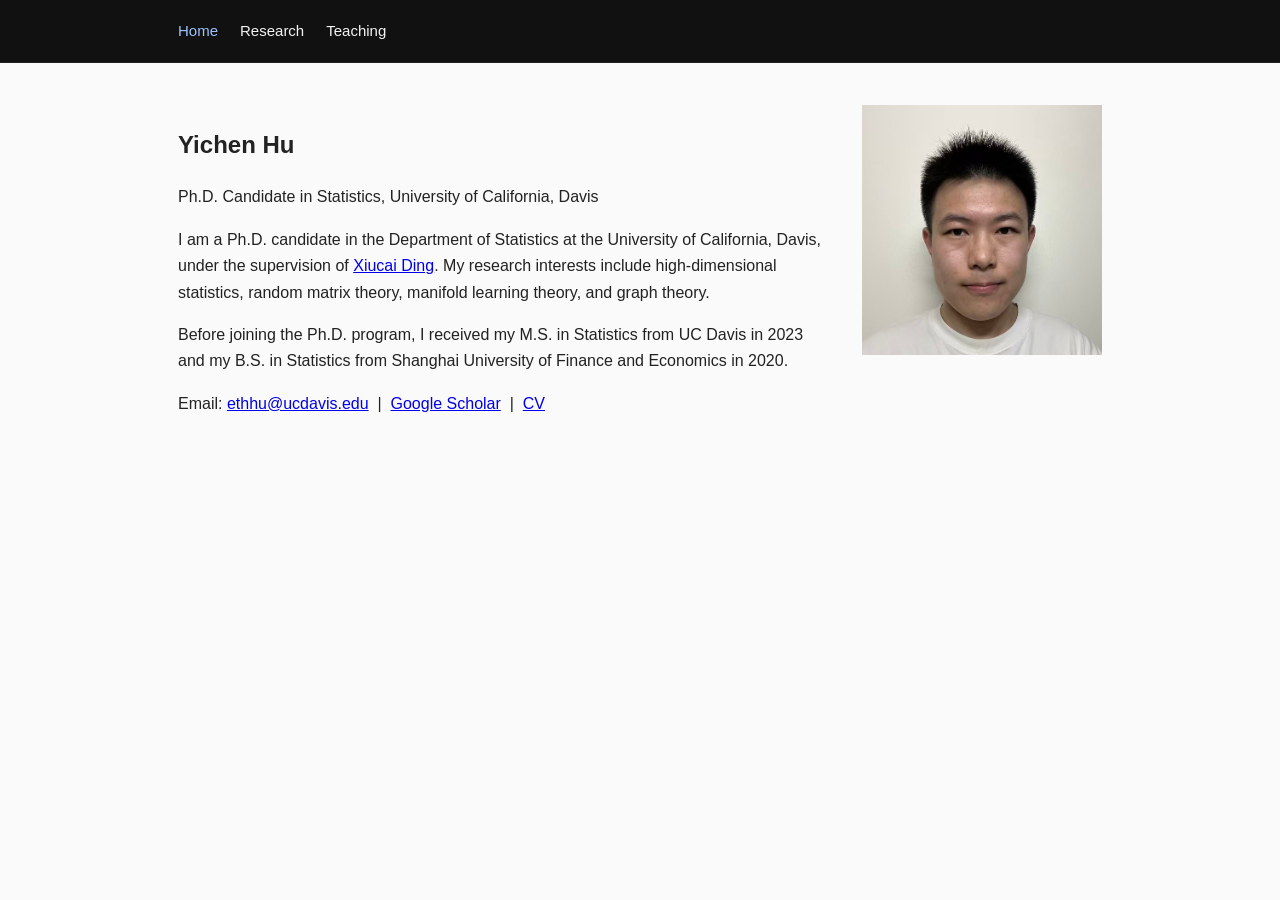
<file: index.html>
<!DOCTYPE html>
<html lang="en">
<head>
  <meta charset="UTF-8">
  <meta name="viewport" content="width=device-width, initial-scale=1.0">
  <title>Yichen Hu</title>
  <link rel="stylesheet" href="styles.css">
  <style>
    .hero {
      display: flex;
      justify-content: space-between;
      align-items: flex-start;
      gap: 40px;
      flex-wrap: nowrap;
    }

    .hero-text {
      flex: 1;
      min-width: 0;
    }

    .hero-photo {
      flex-shrink: 0;
    }

    .hero-photo img {
      width: 240px;
      height: auto;
      display: block;
    }

    @media (max-width: 768px) {
      .hero {
        flex-direction: column-reverse;
        gap: 20px;
      }

      .hero-photo img {
        width: 200px;
      }
    }
  </style>
</head>
<body>
  <header class="topbar">
    <nav class="nav">
      <a class="active" href="index.html">Home</a>
      <a href="research.html">Research</a>
      <a href="teaching.html">Teaching</a>
    </nav>
  </header>

  <main class="site-wrap">
    <section class="hero">
      <div class="hero-text">
        <h1>Yichen Hu</h1>
        <p class="subtitle">
          Ph.D. Candidate in Statistics, University of California, Davis
        </p>
        <p>
          I am a Ph.D. candidate in the Department of Statistics at the
          University of California, Davis, under the supervision of
          <a href="https://xcding1212.github.io/" target="_blank">Xiucai Ding</a>.
          My research interests include high-dimensional statistics, random
          matrix theory, manifold learning theory, and graph theory.
        </p>
        <p>
          Before joining the Ph.D. program, I received my M.S. in Statistics
          from UC Davis in 2023 and my B.S. in Statistics from Shanghai
          University of Finance and Economics in 2020.
        </p>
        <p>
          Email:
          <a href="mailto:ethhu@ucdavis.edu">ethhu@ucdavis.edu</a>
          &nbsp;|&nbsp;
          <a href="https://scholar.google.com/citations?user=heWVXBQAAAAJ&hl=en" target="_blank">Google Scholar</a>
          &nbsp;|&nbsp;
          <a href="CV.pdf" target="_blank">CV</a>
        </p>
      </div>

      <div class="hero-photo">
        <img src="profile.jpg" alt="Yichen Hu">
      </div>
    </section>
  </main>
</body>
</html>
</file>
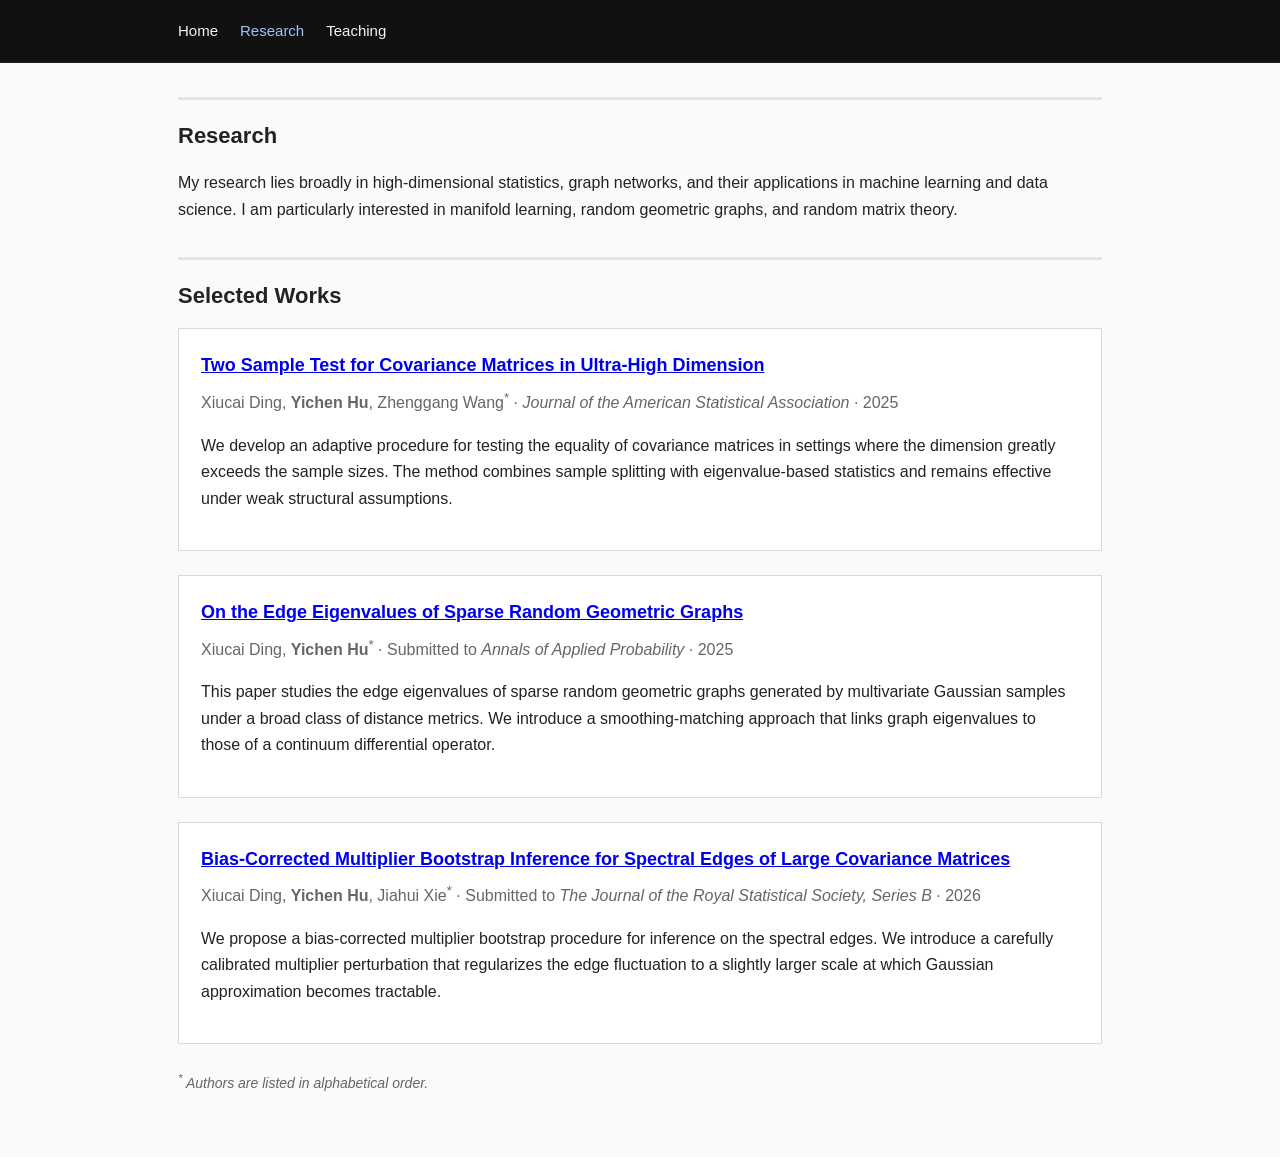
<file: research.html>
<!DOCTYPE html>
<html lang="en">
<head>
  <meta charset="UTF-8">
  <meta name="viewport" content="width=device-width, initial-scale=1.0">
  <title>Research | Yichen Hu</title>
  <link rel="stylesheet" href="styles.css">
</head>
<body>
  <header class="topbar">
    <nav class="nav">
      <a href="index.html">Home</a>
      <a class="active" href="research.html">Research</a>
      <a href="teaching.html">Teaching</a>
    </nav>
  </header>

  <main class="site-wrap">
    <section class="section">
      <h2>Research</h2>
      <p>
        My research lies broadly in high-dimensional statistics, graph networks,
        and their applications in machine learning and data science.
        I am particularly interested in manifold learning, random geometric
        graphs, and random matrix theory.
      </p>
    </section>

    <section class="section">
      <h2>Selected Works</h2>

      <div class="paper card">
        <div class="paper-title">
          <a href="https://www.tandfonline.com/doi/pdf/10.1080/01621459.2024.2423971">
            Two Sample Test for Covariance Matrices in Ultra-High Dimension
          </a>
        </div>
        <div class="paper-meta">
          Xiucai Ding, <strong>Yichen Hu</strong>, Zhenggang Wang<sup>*</sup> ·
          <em>Journal of the American Statistical Association</em> · 2025
        </div>
        <p>
          We develop an adaptive procedure for testing the equality of covariance
          matrices in settings where the dimension greatly exceeds the sample
          sizes. The method combines sample splitting with eigenvalue-based
          statistics and remains effective under weak structural assumptions.
        </p>
      </div>

      <div class="paper card">
        <div class="paper-title">
          <a href="https://arxiv.org/pdf/2509.07372">
            On the Edge Eigenvalues of Sparse Random Geometric Graphs
          </a>
        </div>
        <div class="paper-meta">
          Xiucai Ding, <strong>Yichen Hu</strong><sup>*</sup> ·
          Submitted to <em>Annals of Applied Probability</em> · 2025
        </div>
        <p>
          This paper studies the edge eigenvalues of sparse random geometric
          graphs generated by multivariate Gaussian samples under a broad class
          of distance metrics. We introduce a smoothing-matching approach that
          links graph eigenvalues to those of a continuum differential operator.
        </p>
      </div>

      <div class="paper card">
        <div class="paper-title">
          <a href="https://arxiv.org/abs/2607.08089">
            Bias-Corrected Multiplier Bootstrap Inference for Spectral Edges of Large Covariance Matrices
          </a>
        </div>
        <div class="paper-meta">
          Xiucai Ding, <strong>Yichen Hu</strong>, Jiahui Xie<sup>*</sup> ·
          Submitted to <em>The Journal of the Royal Statistical Society, Series B</em> · 2026
        </div>
        <p>
          We propose a bias-corrected multiplier bootstrap procedure for inference on 
          the spectral edges. We introduce a carefully calibrated multiplier perturbation
          that regularizes the edge fluctuation to a slightly larger scale at which 
          Gaussian approximation becomes tractable. 
        </p>
      </div>

      <p class="paper-note"><sup>*</sup> Authors are listed in alphabetical order.</p>
    </section>
  </main>
</body>
</html>
</file>
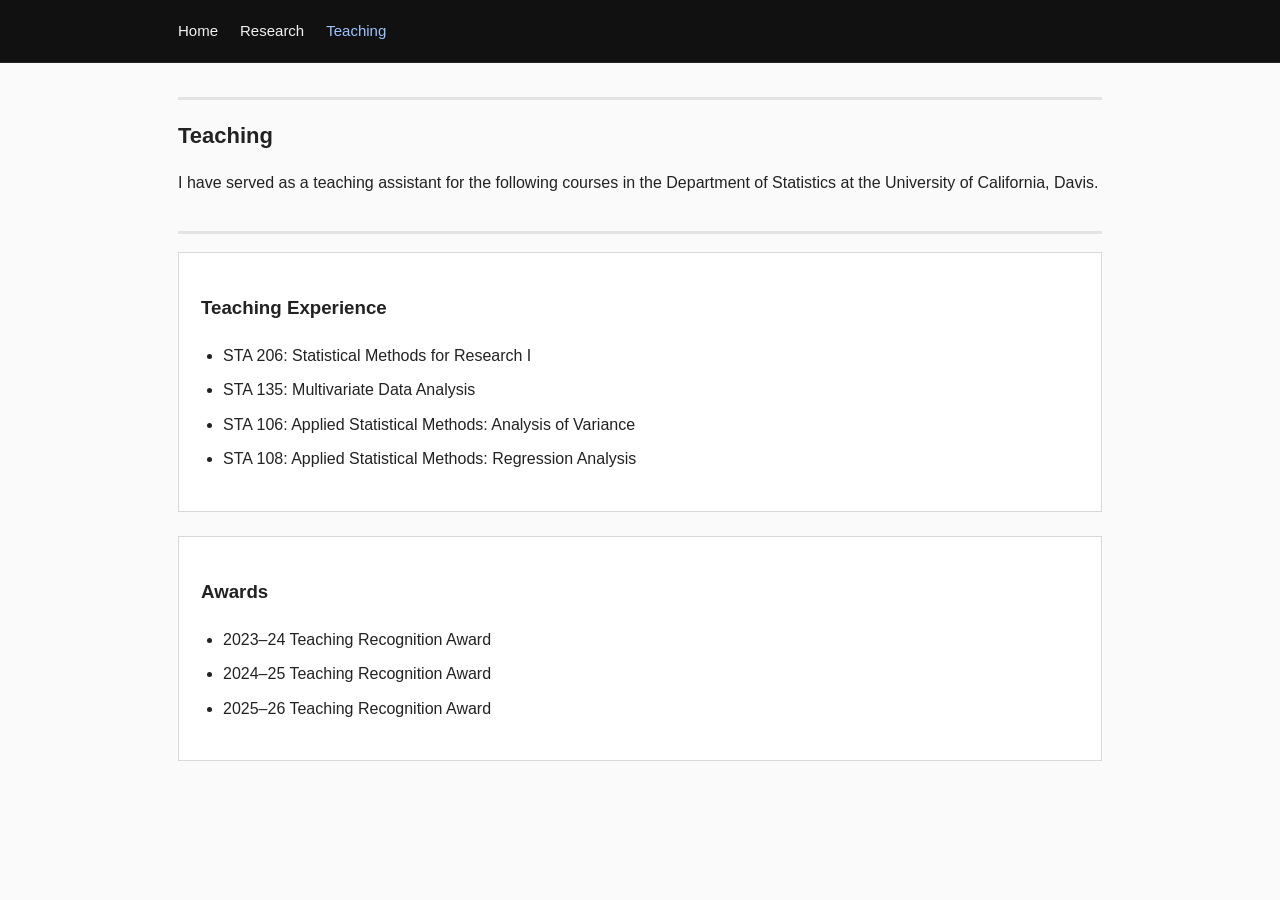
<file: teaching.html>
<!DOCTYPE html>
<html lang="en">
<head>
  <meta charset="UTF-8">
  <meta name="viewport" content="width=device-width, initial-scale=1.0">
  <title>Teaching | Yichen Hu</title>
  <link rel="stylesheet" href="styles.css">
</head>
<body>
  <header class="topbar">
    <nav class="nav">
      <a href="index.html">Home</a>
      <a href="research.html">Research</a>
      <a class="active" href="teaching.html">Teaching</a>
    </nav>
  </header>

  <main class="site-wrap">
    <section class="section">
      <h2>Teaching</h2>
      <p>
        I have served as a teaching assistant for the following courses in the
        Department of Statistics at the University of California, Davis.
      </p>
    </section>

    <section class="section">
      <div class="paper card">
        <h3>Teaching Experience</h3>
        <ul>
          <li>STA 206: Statistical Methods for Research I</li>
          <li>STA 135: Multivariate Data Analysis</li>
          <li>STA 106: Applied Statistical Methods: Analysis of Variance</li>
          <li>STA 108: Applied Statistical Methods: Regression Analysis</li>
        </ul>
      </div>

      <div class="paper card">
        <h3>Awards</h3>
        <ul>
          <li>2023–24 Teaching Recognition Award</li>
          <li>2024–25 Teaching Recognition Award</li>
          <li>2025–26 Teaching Recognition Award</li>
        </ul>
      </div>
    </section>
  </main>
</body>
</html>
</file>
<file: styles.css>
:root {
  --text: #222;
  --muted: #666;
  --line: #d9d9d9;
  --bg: #fafafa;
  --card: #ffffff;
  --accent: #123b6d;
}

* {
  box-sizing: border-box;
}

html {
  scroll-behavior: smooth;
}

body {
  margin: 0;
  font-family: Arial, Helvetica, sans-serif;
  color: var(--text);
  background: var(--bg);
  line-height: 1.65;
}

.site-wrap {
  max-width: 980px;
  margin: 0 auto;
  padding: 0 28px 48px;
}

.topbar {
  background: #111;
  border-bottom: 1px solid #222;
}

.nav {
  max-width: 980px;
  margin: 0 auto;
  padding: 0 28px;
  display: flex;
  gap: 22px;
  align-items: center;
  min-height: 62px;
}

.nav a {
  color: #f3f3f3;
  text-decoration: none;
  font-size: 15px;
}

.nav a:hover,
.nav a.active {
  color: #9dc3ff;
}

.hero {
  display: grid;
  grid-template-columns: 240px 1fr;
  gap: 36px;
  padding-top: 42px;
  align-items: start;
}

.profile-img {
  width: 100%;
  max-width: 240px;
  height: auto;
  display: block;
  border: 1px solid var(--line);
}

.sidebar {
  font-size: 15px;
}

.sidebar .email {
  font-weight: 700;
  margin-top: 18px;
}

.sidebar .small {
  color: var(--muted);
}

.main-title {
  font-size: 28px;
  margin: 22px 0 8px;
}

.intro p {
  margin: 0 0 14px;
  text-align: justify;
}

.section {
  margin-top: 34px;
  padding-top: 18px;
  border-top: 3px solid #e3e3e3;
}

.section h2 {
  margin: 0 0 14px;
  font-size: 22px;
}

ul {
  padding-left: 22px;
}

li {
  margin: 8px 0;
}

.paper {
  margin-bottom: 24px;
}

.paper-title {
  font-weight: 700;
  font-size: 18px;
  margin-bottom: 6px;
}

.paper-meta {
  color: var(--muted);
  margin-bottom: 8px;
}

.card {
  background: var(--card);
  border: 1px solid var(--line);
  padding: 22px;
}

.placeholder {
  color: var(--muted);
  font-style: italic;
}

.footer {
  margin-top: 40px;
  color: var(--muted);
  font-size: 14px;
}

@media (max-width: 760px) {
  .hero {
    grid-template-columns: 1fr;
    gap: 22px;
  }

  .profile-img {
    max-width: 220px;
  }

  .nav {
    gap: 16px;
    flex-wrap: wrap;
    padding-top: 10px;
    padding-bottom: 10px;
  }
}

.cv-link {
  display: inline-block;
  padding: 8px 14px;
  border: 1px solid #333;
  border-radius: 6px;
  text-decoration: none;
  color: #111;
  background: #fff;
}

.cv-link:hover {
  background: #f5f5f5;
}

.paper-note {
  margin-top: 8px;
  color: var(--muted);
  font-size: 14px;
  font-style: italic;
}
</file>
